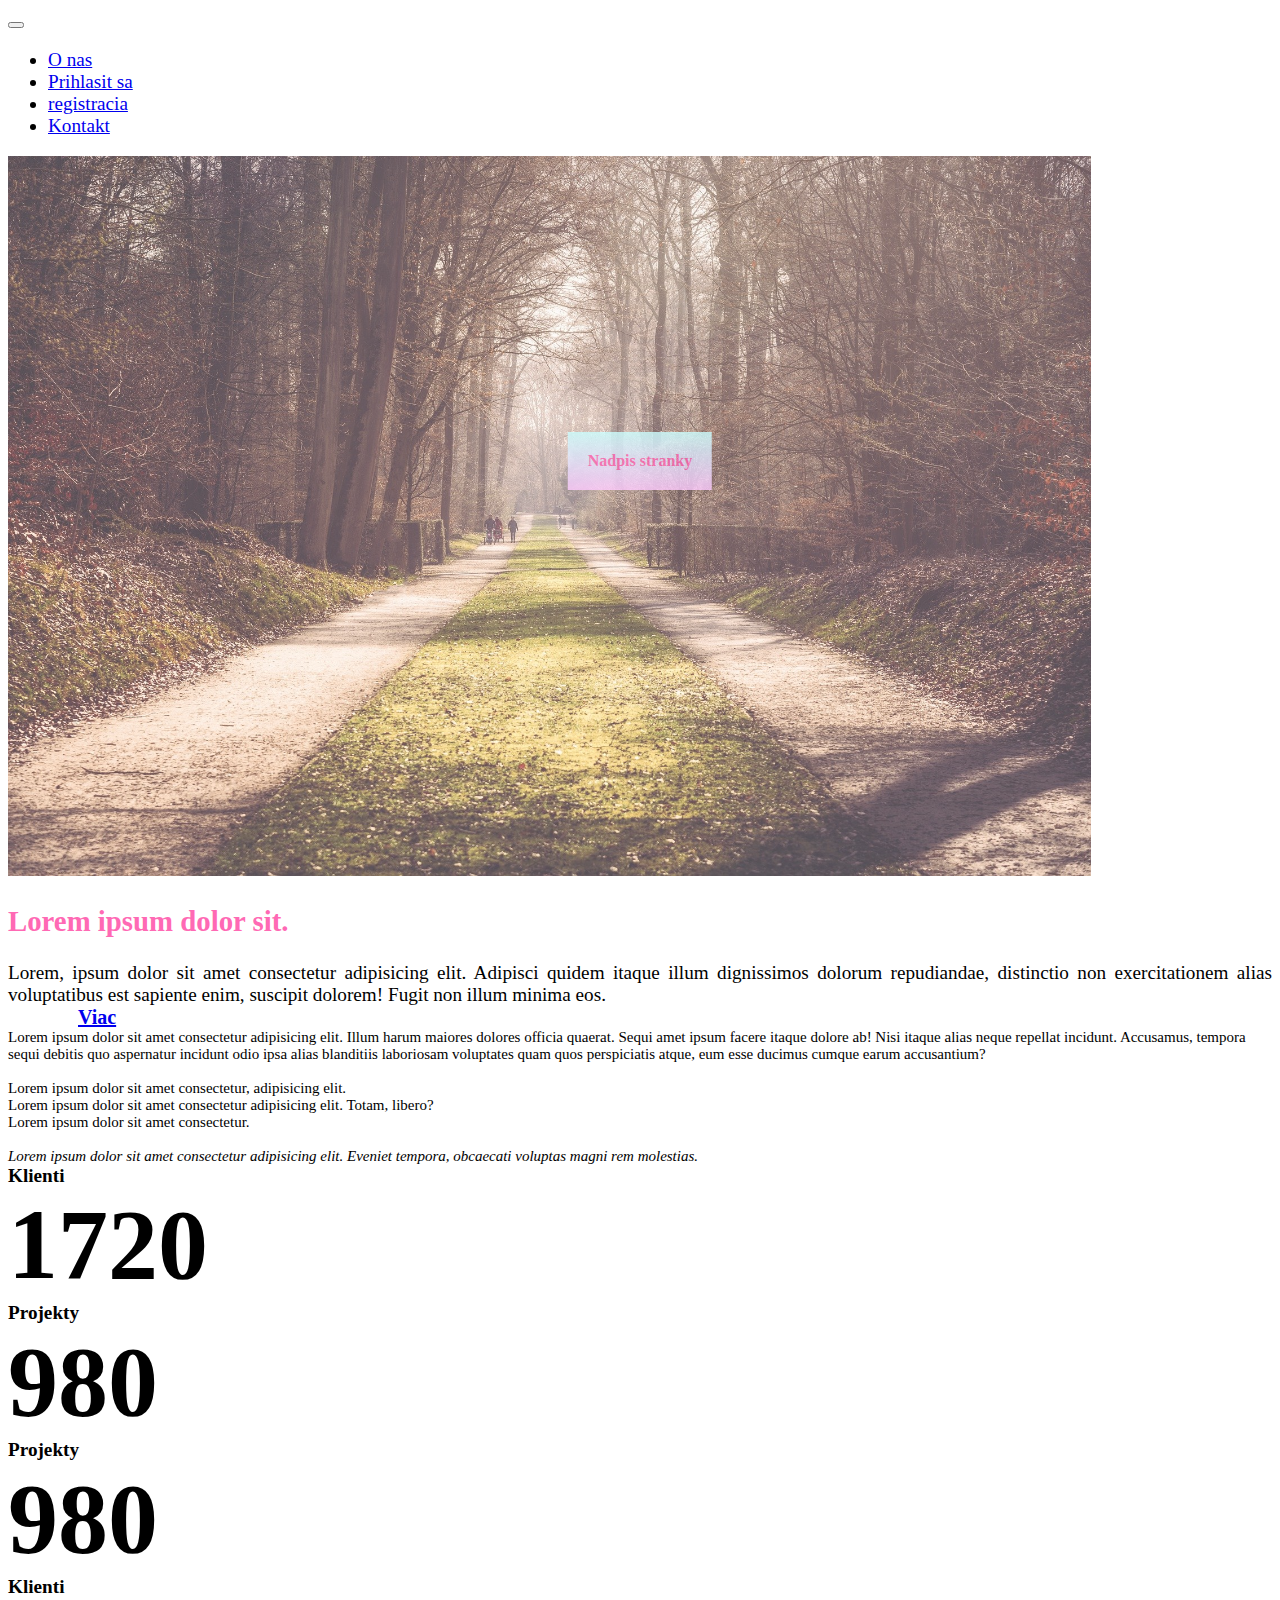
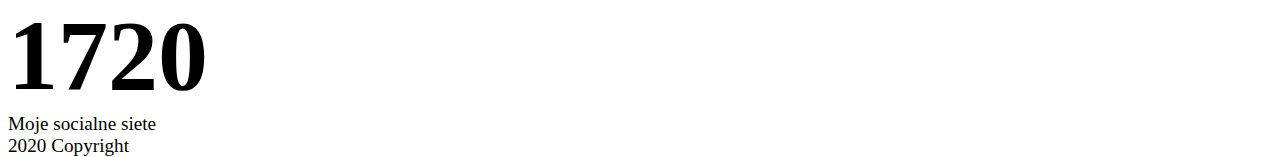
<file: index.html>
<!DOCTYPE html>
<html lang="sk">
<head>
    <meta charset="UTF-8">
    <meta http-equiv="X-UA-Compatible" content="IE=edge">
    <meta name="viewport" content="width=device-width, initial-scale=1.0">
    <link rel="stylesheet" href="https://cdn.jsdelivr.net/npm/bootstrap@4.6.0/dist/css/bootstrap.min.css" integrity="sha384-B0vP5xmATw1+K9KRQjQERJvTumQW0nPEzvF6L/Z6nronJ3oUOFUFpCjEUQouq2+l" crossorigin="anonymous">
    <link rel="stylesheet" href="./style/css/main.css">
    <link rel="stylesheet" href="https://cdnjs.cloudflare.com/ajax/libs/font-awesome/5.15.3/css/all.min.css" integrity="sha512-iBBXm8fW90+nuLcSKlbmrPcLa0OT92xO1BIsZ+ywDWZCvqsWgccV3gFoRBv0z+8dLJgyAHIhR35VZc2oM/gI1w==" crossorigin="anonymous" />

    <script defer src="https://code.jquery.com/jquery-3.5.1.slim.min.js" integrity="sha384-DfXdz2htPH0lsSSs5nCTpuj/zy4C+OGpamoFVy38MVBnE+IbbVYUew+OrCXaRkfj" crossorigin="anonymous"></script>
    <script defer src="https://cdn.jsdelivr.net/npm/bootstrap@4.6.0/dist/js/bootstrap.bundle.min.js" integrity="sha384-Piv4xVNRyMGpqkS2by6br4gNJ7DXjqk09RmUpJ8jgGtD7zP9yug3goQfGII0yAns" crossorigin="anonymous"></script>

    <title>Patres web</title>
</head>
<body>
    <nav class="navbar navbar-dark bg-dark text-white">
        <a href="#" class="navbar-brand"><i class="fas fa-person-booth fa-2x"></i></a>
            <button class="navbar-toggler" type="button" data-toggle="collapse" data-target="#navbarMoj"> 
                <span class="navbar-toggler-icon"></span>
            </button>
                <div class="collapse navbar-collapse" id="navbarMoj">
                    <ul class="navbar-nav">
                        <li class="nav-item active">
        <a href="#" class="nav-link">O nas</a>
                        </li>
                        <li class="nav-item">
        <a href="./pages/login.html" class="nav-link" >Prihlasit sa</a>
                        </li>
                        <li class="nav-item">
        <a href="./pages/register.html" class="nav-link" >registracia</a>
                        </li>
                        <li class="nav-item">
        <a href="#" class="nav-link">Kontakt</a>
                        </li>
                    </ul>
                </div>
    </nav>
    <main>
        <section>
            <div class="container-fluid no-gutters">
                <div class="row">
                    <div class="col">
                        <img src="./assets/img/lovely.jpg" alt="banner" class="img-fluid w-100 banner">
                        <h1>Nadpis stranky</h1>
                    </div>
                </div>                         
            </div>
        </section>
        <section class="pt-5 pb-5">
            <div class="container h-100">
                <div class="row h-100">
                    <div class="col-lg-6 my-auto">
                        <h2>Lorem ipsum dolor sit.</h2>
                        <div class="text pt-3">
                            Lorem, ipsum dolor sit amet consectetur adipisicing elit. Adipisci quidem itaque illum dignissimos dolorum repudiandae, distinctio non exercitationem alias voluptatibus est sapiente enim, suscipit dolorem! Fugit non illum minima eos.
                        </div>                   
                        <div class="d-grid gap-2 col-6 mx-auto pt-5">
                            <a class="btn btn-danger rad" href="./pages/about.html">Viac</a>
                        </div>
                    </div>
                    <div class="col-lg-6 p-3 mb-2 bg-danger text-white pismo rad1">
                        Lorem ipsum dolor sit amet consectetur adipisicing elit. Illum harum maiores dolores officia quaerat. Sequi amet ipsum facere itaque dolore ab! Nisi itaque alias neque repellat incidunt. Accusamus, tempora sequi debitis quo aspernatur incidunt odio ipsa alias blanditiis laboriosam voluptates quam quos perspiciatis atque, eum esse ducimus cumque earum accusantium? <br>
                        <br><li>Lorem ipsum dolor sit amet consectetur, adipisicing elit.</li>
                            <li>Lorem ipsum dolor sit amet consectetur adipisicing elit. Totam, libero?</li>
                            <li>Lorem ipsum dolor sit amet consectetur.</li>
                        <br><div class="styl">Lorem ipsum dolor sit amet consectetur adipisicing elit. Eveniet tempora, obcaecati voluptas magni rem molestias.</div> 
                    </div>
                </div>
            </div>
        </section>
        <section>
            <div class="container-fluid pb-5">
                <div class="row p-3 mb-2 bg-danger text-white text-center">
                        <div class="col-lg-3">
                            <div class="nazov">
                                Klienti
                            </div>
                            <div class="cislo">
                                1720
                            </div>
                        </div>
                        <div class="col-lg-3">
                            <div class="nazov">
                                Projekty
                            </div>
                            <div class="cislo">
                                980
                            </div>
                        </div>
                        <div class="col-lg-3">
                            <div class="nazov">
                                Projekty
                            </div>
                            <div class="cislo">
                                980
                            </div>
                        </div>
                        <div class="col-lg-3">
                            <div class="nazov">
                                Klienti
                            </div>
                            <div class="cislo">
                                1720
                            </div>
                        </div>    
                </div>
            </div>
        </section>
    </main>
    <footer class="bg-dark text-white mt-5 text-center">
        <div class="container-fluid">
          <div class="row py-4">
            <div class="col-lg-3">
              <div class="nadpis">Moje socialne siete</div>
              <div class="pt-3">
              <i class="fab fa-amazon fa-2x"></i>
              <i class="fab fa-facebook-square fa-2x"></i>
            </div>
          </div>
            <div class="col-lg-3"></div>
              
            <div class="col-lg-3"></div>
            <div class="col-lg-3"></div>
          </div>
          <div class="row bg-success py-2">
              <div class="col">
                  2020 Copyright
          </div>
        </div>
        
    </footer>
</body>
</html>
</file>
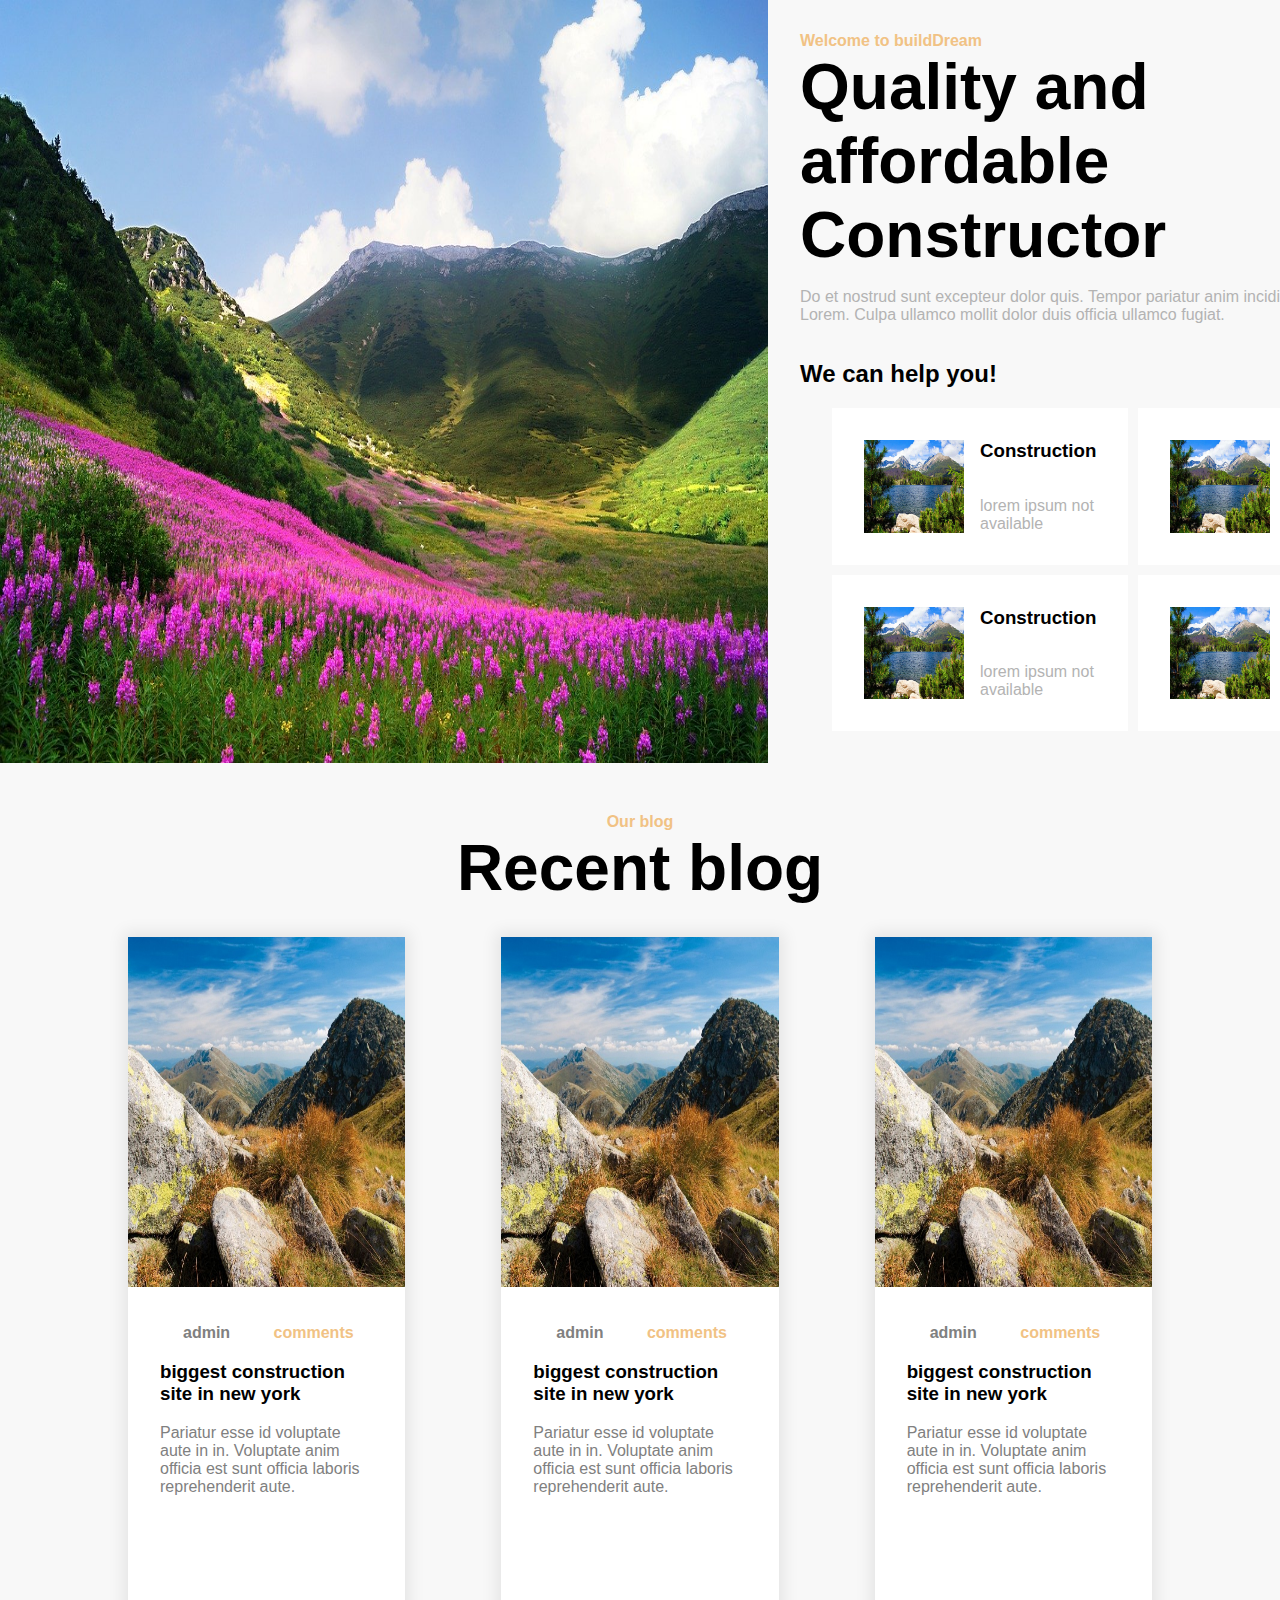
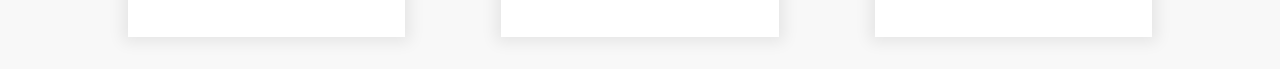
<file: pages/about.html>
<!DOCTYPE html>
<html lang="sk">

<head>
    <meta charset="UTF-8">
    <meta http-equiv="X-UA-Compatible" content="IE=edge">
    <meta name="viewport" content="width=device-width, initial-scale=1.0">
    <!-- <link rel="stylesheet" href="https://cdn.jsdelivr.net/npm/bootstrap@4.6.0/dist/css/bootstrap.min.css" integrity="sha384-B0vP5xmATw1+K9KRQjQERJvTumQW0nPEzvF6L/Z6nronJ3oUOFUFpCjEUQouq2+l" crossorigin="anonymous">
    <link rel="stylesheet" href="../style/css/style.css">
    <link rel="stylesheet" href="https://cdnjs.cloudflare.com/ajax/libs/font-awesome/5.15.3/css/all.min.css" integrity="sha512-iBBXm8fW90+nuLcSKlbmrPcLa0OT92xO1BIsZ+ywDWZCvqsWgccV3gFoRBv0z+8dLJgyAHIhR35VZc2oM/gI1w==" crossorigin="anonymous" /> -->
    <link rel="stylesheet" href="../style/css/about.css">
    <script defer src="https://code.jquery.com/jquery-3.5.1.slim.min.js"
        integrity="sha384-DfXdz2htPH0lsSSs5nCTpuj/zy4C+OGpamoFVy38MVBnE+IbbVYUew+OrCXaRkfj"
        crossorigin="anonymous"></script>
    <script defer src="https://cdn.jsdelivr.net/npm/bootstrap@4.6.0/dist/js/bootstrap.bundle.min.js"
        integrity="sha384-Piv4xVNRyMGpqkS2by6br4gNJ7DXjqk09RmUpJ8jgGtD7zP9yug3goQfGII0yAns"
        crossorigin="anonymous"></script>
    <title>Patres web | About me</title>
</head>

<body>
    <div class="top-section">
        <img src="../assets/img/okay.jpg" class="top-section_left" />
        <div class="top-section_right">
            <span>Welcome to buildDream </span>
            <h1>Quality and affordable Constructor</h1>
            <p>
                Do et nostrud sunt excepteur dolor quis.
                Tempor pariatur anim incididunt officia id mollit anim Lorem.
                Culpa ullamco mollit dolor duis officia ullamco fugiat.
            </p>
            <div class="tsr-utility">
                <h2>We can help you!</h2>
                <div class="tsr-utility_container">
                    <div class="tsr-utility_box">
                        <img src="../assets/img/buildit.jpg" />
                        <div class="tsr-utility_text-box">
                            <h3>Construction</h3>
                            <p>lorem ipsum not available </p>
                        </div>
                    </div>
                    <div class="tsr-utility_box">
                        <img src="../assets/img/buildit.jpg" />
                        <div class="tsr-utility_text-box">
                            <h3>Construction</h3>
                            <p>lorem ipsum not available</p>
                        </div>
                    </div>
                    <div class="tsr-utility_box">
                        <img src="../assets/img/buildit.jpg" />
                        <div class="tsr-utility_text-box">
                            <h3>Construction</h3>
                            <p>lorem ipsum not available</p>
                        </div>
                    </div>
                    <div class="tsr-utility_box">
                        <img src="../assets/img/buildit.jpg" />
                        <div class="tsr-utility_text-box">
                            <h3>Construction</h3>
                            <p>lorem ipsum not available</p>
                        </div>
                    </div>
                </div>
            </div>
        </div>
    </div>
    <div class="bottom-section">
        <div class="bottom-section_top">
            <span class="bst-subtitle">Our blog</span>
            <h1 class="bst-title">Recent blog</h1>
        </div>
        <div class="bottom-section_bottom">
            <div class="card">
                <img src="../assets/img/bob.jpg" class="card-img"/>
                <div class="card-content">
                    <div class="card-content-top">
                        <span>admin</span>
                        <span>comments</span>
                    </div>
                    <h3>biggest construction site in new york</h3>
                    <p>
                        Pariatur esse id voluptate aute in in. 
                        Voluptate anim officia est sunt officia laboris reprehenderit aute. 
                    </p>
                </div>
            </div>
            <div class="card">
                <img src="../assets/img/bob.jpg" class="card-img" />
                <div class="card-content">
                    <div class="card-content-top">
                        <span>admin</span>
                        <span>comments</span>
                    </div>
                    <h3>biggest construction site in new york</h3>
                    <p>
                        Pariatur esse id voluptate aute in in. 
                        Voluptate anim officia est sunt officia laboris reprehenderit aute. 
                    </p>
                </div>
            </div>
            <div class="card">
                <img src="../assets/img/bob.jpg" class="card-img" />
                <div class="card-content">
                    <div class="card-content-top">
                        <span>admin</span>
                        <span>comments</span>
                    </div>
                    <h3>biggest construction site in new york</h3>
                    <p>
                        Pariatur esse id voluptate aute in in. 
                        Voluptate anim officia est sunt officia laboris reprehenderit aute. 
                    </p>
                </div>
            </div>
        </div>
    </div>
</body>

</html>
</file>
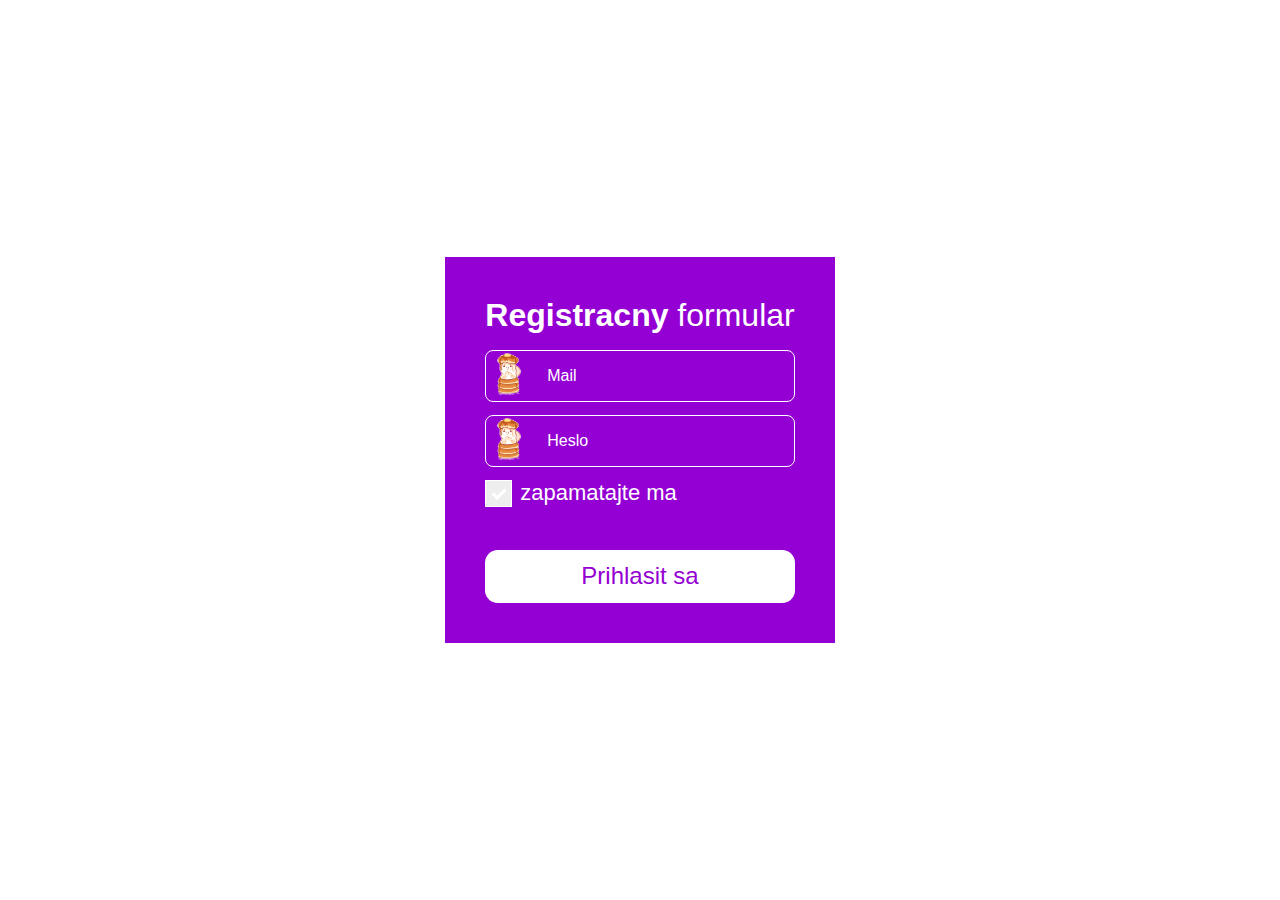
<file: pages/login.html>
<!DOCTYPE html>
<html lang="sk">

<head>
    <meta charset="UTF-8">
    <meta http-equiv="X-UA-Compatible" content="IE=edge">
    <meta name="viewport" content="width=device-width, initial-scale=1.0">
    <link rel="stylesheet" href="../style/css/auth.css">
    <title>Patres web | register </title>
</head>

<body class="dark_mode">
    <div class="form_wrapper">
        <div class="form_title">
            <h1>Registracny<span class="light_weight">&nbsp;formular</span></h1>
        </div>
        <form action="#" name="reg_form" method="post">
            <span class="form_row">
                <i class="form_icon"></i>
                <input required type="email" class="form_input" name="mail" placeholder="Mail"/>
            </span>
            <span class="form_row">
                <i class="form_icon"></i>
                <input required type="password" class="form_input" name="password" placeholder="Heslo"/>
            </span>
            <label class="container">zapamatajte ma
                <input type="checkbox" checked="checked">
                <span class="checkmark"></span>
              </label>
            <button class="form_submit" type="submit" name="submit">Prihlasit sa</button>
        </form>  
    </div>
</body>

</html>
</file>
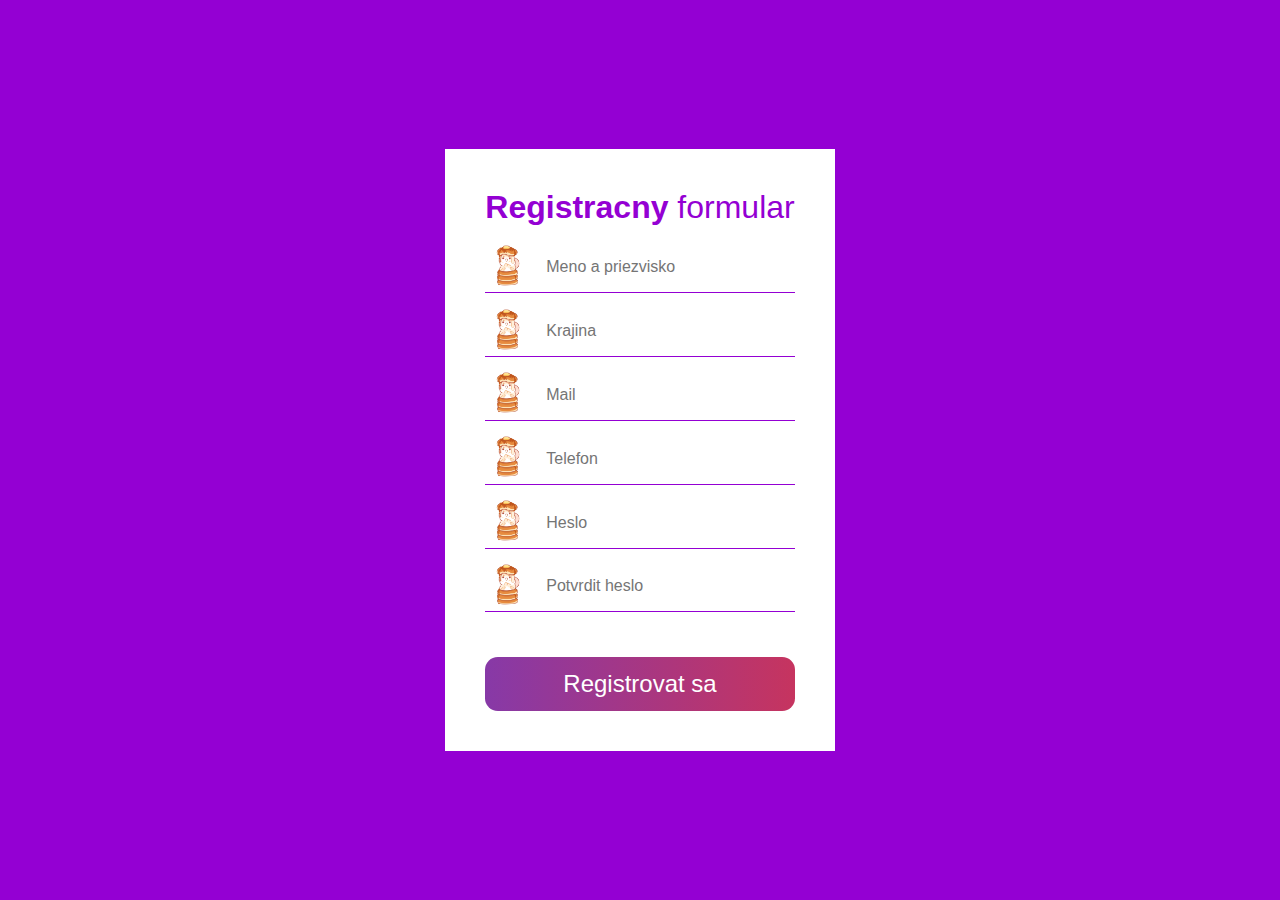
<file: pages/register.html>
<!DOCTYPE html>
<html lang="sk">

<head>
    <meta charset="UTF-8">
    <meta http-equiv="X-UA-Compatible" content="IE=edge">
    <meta name="viewport" content="width=device-width, initial-scale=1.0">
    <link rel="stylesheet" href="../style/css/auth.css">
    <title>Patres web | register </title>
</head>

<body class="light_mode">
    <div class="form_wrapper">
        <div class="form_title">
            <h1>Registracny<span class="light_weight">&nbsp;formular</span></h1>
        </div>
        <form action="#" name="reg_form" method="post">
            <span class="form_row">
                <i class="form_icon"></i>
                <input required  type="text" class="form_input" name="name_last_name" placeholder="Meno a priezvisko"/>
            </span>
            <span class="form_row">
                <i class="form_icon"></i>
                <input required type="text" class="form_input" name="country" placeholder="Krajina"/>
            </span>
            <span class="form_row">
                <i class="form_icon"></i>
                <input required type="email" class="form_input" name="mail" placeholder="Mail"/>
            </span>
            <span class="form_row">
                <i class="form_icon"></i>
                <input required type="number" class="form_input" name="phone_number" placeholder="Telefon"/>
            </span>
            <span class="form_row">
                <i class="form_icon"></i>
                <input required type="password" class="form_input" name="password" placeholder="Heslo"/>
            </span>
            <span class="form_row">
                <i class="form_icon"></i>
                <input required type="password" class="form_input" name="re_password" placeholder="Potvrdit heslo"/>
            </span>
            <button class="form_submit" type="submit" name="submit">Registrovat sa</button>
        </form>  
    </div>
</body>

</html>
</file>
<file: style/css/main.css>
body {
  font-size: 1.2rem;
  height: 100vh;
}

.no-gutters {
  padding-left: 0px;
  padding-right: 0px;
}

.banner {
  height: 80vh;
  opacity: 0.7;
}

h1 {
  position: absolute;
  top: 50%;
  left: 50%;
  -webkit-transform: translate(-50%, -50%);
          transform: translate(-50%, -50%);
  background: -webkit-gradient(linear, left top, left bottom, from(#ccffff), to(#ffccff));
  background: linear-gradient(to bottom, #ccffff 0%, #ffccff 100%);
  color: hotpink;
  padding: 20px;
  opacity: 0.8;
  font-size: 1rem;
}

.line1img {
  border-radius: 10%;
  -webkit-filter: grayscale(100%);
          filter: grayscale(100%);
}

h2 {
  color: hotpink;
}

.text {
  color: black;
  text-align: justify;
}

.pismo {
  font-size: 15px;
}

.styl {
  font-style: italic;
}

.rad {
  border-radius: 0px 20px 0px;
  padding: 20px 70px;
  font-weight: bold;
  font-size: 20px;
}

.rad1 {
  border-radius: 0px 30px 0px;
}

.nazov {
  font-weight: bold;
}

.cislo {
  font-size: 100px;
  font-weight: bold;
}

.class {
  display: -webkit-box;
  display: -ms-flexbox;
  display: flex;
}
</file>
<file: style/css/about.css>
:root {
  --primary-hue: #F1C284
;
}

body, html {
  margin: 0;
  font-size: 100%;
  background-color: #f8f8f8;
  font-family: 'Segoe UI', Tahoma, Geneva, Verdana, sans-serif;
}

body {
  height: 100vh;
  -webkit-box-sizing: content-box;
          box-sizing: content-box;
  display: -webkit-box;
  display: -ms-flexbox;
  display: flex;
  -webkit-box-orient: vertical;
  -webkit-box-direction: normal;
      -ms-flex-direction: column;
          flex-direction: column;
}

h1 {
  font-size: 4rem;
  margin: 0;
}

.top-section {
  display: -webkit-box;
  display: -ms-flexbox;
  display: flex;
  -webkit-box-orient: horizontal;
  -webkit-box-direction: normal;
      -ms-flex-direction: row;
          flex-direction: row;
}

.top-section .top-section_left {
  display: block;
  width: 60vw;
  height: 100%;
}

.top-section .top-section_right {
  padding: 2rem;
  display: -webkit-box;
  display: -ms-flexbox;
  display: flex;
  -webkit-box-orient: vertical;
  -webkit-box-direction: normal;
      -ms-flex-direction: column;
          flex-direction: column;
}

.top-section .top-section_right span {
  color: var(--primary-hue);
  font-weight: bold;
}

.top-section .top-section_right p {
  color: #b3b3b3;
}

.top-section .top-section_right .tsr-utility .tsr-utility_container {
  margin: 0 2rem;
  display: -ms-grid;
  display: grid;
  -ms-grid-columns: auto auto;
      grid-template-columns: auto auto;
  -ms-grid-rows: auto auto;
      grid-template-rows: auto auto;
  row-gap: 10px;
  -webkit-column-gap: 10px;
          column-gap: 10px;
}

.top-section .top-section_right .tsr-utility .tsr-utility_container .tsr-utility_box {
  background-color: #ffff;
  padding: 2rem;
  display: -webkit-box;
  display: -ms-flexbox;
  display: flex;
  -webkit-box-orient: horizontal;
  -webkit-box-direction: normal;
      -ms-flex-direction: row;
          flex-direction: row;
  -webkit-transition: .2s ease-in;
  transition: .2s ease-in;
}

.top-section .top-section_right .tsr-utility .tsr-utility_container .tsr-utility_box:hover {
  -webkit-box-shadow: 0px 0px 10px 10px rgba(0, 0, 0, 0.15);
          box-shadow: 0px 0px 10px 10px rgba(0, 0, 0, 0.15);
  z-index: 10;
}

.top-section .top-section_right .tsr-utility .tsr-utility_container .tsr-utility_box img {
  height: 100%;
  width: 100px;
}

.top-section .top-section_right .tsr-utility .tsr-utility_container .tsr-utility_box .tsr-utility_text-box {
  margin-left: 1em;
  display: -webkit-box;
  display: -ms-flexbox;
  display: flex;
  -webkit-box-orient: vertical;
  -webkit-box-direction: normal;
      -ms-flex-direction: column;
          flex-direction: column;
  -webkit-box-pack: justify;
      -ms-flex-pack: justify;
          justify-content: space-between;
}

.top-section .top-section_right .tsr-utility .tsr-utility_container .tsr-utility_box .tsr-utility_text-box h3 {
  margin-top: 0;
}

.top-section .top-section_right .tsr-utility .tsr-utility_container .tsr-utility_box .tsr-utility_text-box p {
  margin-bottom: 0;
}

.bottom-section {
  margin-top: 50px;
}

.bottom-section .bottom-section_top {
  display: -webkit-box;
  display: -ms-flexbox;
  display: flex;
  -webkit-box-orient: vertical;
  -webkit-box-direction: normal;
      -ms-flex-direction: column;
          flex-direction: column;
  -webkit-box-align: center;
      -ms-flex-align: center;
          align-items: center;
}

.bottom-section .bottom-section_top .bst-subtitle {
  font-weight: bold;
  color: var(--primary-hue);
}

.bottom-section .bottom-section_bottom {
  display: -webkit-box;
  display: -ms-flexbox;
  display: flex;
  -webkit-box-orient: horizontal;
  -webkit-box-direction: normal;
      -ms-flex-direction: row;
          flex-direction: row;
  padding: 2rem 5rem;
}

.bottom-section .bottom-section_bottom .card {
  height: 700px;
  width: 33%;
  margin: 0 3rem;
  background-color: #fff;
  -webkit-box-shadow: 0px 0px 15px 5px rgba(0, 0, 0, 0.08);
          box-shadow: 0px 0px 15px 5px rgba(0, 0, 0, 0.08);
  -webkit-transition: .3s ease-in-out;
  transition: .3s ease-in-out;
}

.bottom-section .bottom-section_bottom .card:hover {
  -webkit-transform: scale(1.03);
          transform: scale(1.03);
}

.bottom-section .bottom-section_bottom .card .card-img {
  width: 100%;
  height: 350px;
}

.bottom-section .bottom-section_bottom .card .card-content {
  padding: 2rem;
}

.bottom-section .bottom-section_bottom .card .card-content .card-content-top {
  font-weight: bold;
}

.bottom-section .bottom-section_bottom .card .card-content .card-content-top span {
  position: relative;
  background-position: center;
  background-size: contain;
  background-repeat: no-repeat;
}

.bottom-section .bottom-section_bottom .card .card-content .card-content-top span::before {
  content: "";
  display: inline-block;
  height: 15px;
  width: 15px;
  margin-right: .5rem;
}

.bottom-section .bottom-section_bottom .card .card-content .card-content-top span:nth-child(1) {
  color: gray;
  margin-right: 1rem;
}

.bottom-section .bottom-section_bottom .card .card-content .card-content-top span:nth-child(2) {
  color: var(--primary-hue);
}

.bottom-section .bottom-section_bottom .card .card-content p {
  color: gray;
}
</file>
<file: style/css/auth.css>
body, html {
    margin: 0;
    font-size: 100%;
    font-family: 'Segoe UI', Tahoma, Geneva, Verdana, sans-serif;
  }

body {
    height: 100vh;
    display:flex;
    width: 100%;
    justify-content: center;
    align-items: center;
}

.light_mode { 
color: darkviolet;
background-color: darkviolet;
}

.light_mode .form_wrapper form .form_row {
    border-bottom: solid 1px darkviolet;
}

.light_mode .form_wrapper form .form_submit {
    color: white !important;
    background: #8739A7;
    background: -moz-linear-gradient(left, #8739A7 0%, #C6345F 100%);
    background: -webkit-linear-gradient(left, #8739A7 0%, #C6345F 100%);
    background: linear-gradient(to right, #8739A7 0%, #C6345F 100%);
}

.light_mode .form_wrapper {
    background-color: white;
}

.dark_mode { 
    color: white;
    background-color: white;
    }

    .dark_mode .form_wrapper form .form_row .form_input::placeholder {
       color: white;
    }

    .dark_mode .form_wrapper form .form_row {
        border: solid 1px white;
        border-radius: 0.5rem;
    }
    
    .dark_mode .form_wrapper form .form_submit {
        color: darkviolet !important;
        background-color: white;
    }
    
    .dark_mode .form_wrapper {
        background-color: darkviolet;
    }

h1 {
    font-weight: 700;
    margin: 0;
}

.light_weight {
    font-weight: 100;
}

.form_wrapper {
    display: flex;
    flex-direction: column;
    padding:2.5rem;
}

form {
    display: flex;
    flex-direction: column;
}

.form_input {
    background: none;
    border: none;
    font-size: 16px;
    color: grey;
    padding: 1rem ;
}


.form_input:focus {
    outline: none;
}

.form_row {
    display: flex;
    flex-direction: row;
    justify-content: flex-start;
    align-items:  center;
    margin-bottom: 0.8rem;
}

.form_title {
    margin-bottom: 1rem;
}

.form_icon {
    width: 45px;
    height: 45px;
    display: inline-block;
    background-image: url(../../assets/img/bunny.png);
    background-position: center;
    background-repeat: no-repeat;
    background-size: contain;
}

.form_submit {
    font-size: 1.5rem;
    display: flex;
    justify-content: center;
    align-items: center;
    text-align: center;
    cursor: pointer;
    border-radius: 0.8rem;
    background: none;
    border: none;
    margin-top: 2rem;
    padding: 0.8rem 0;
}

.container {
    display: block;
    position: relative;
    padding-left: 35px;
    margin-bottom: 12px;
    cursor: pointer;
    font-size: 22px;
    -webkit-user-select: none;
    -moz-user-select: none;
    -ms-user-select: none;
    user-select: none;
  }
  
  
  .container input {
    position: absolute;
    opacity: 0;
    cursor: pointer;
    height: 0;
    width: 0;
  }
  
  
  .checkmark {
    position: absolute;
    top: 0;
    left: 0;
    height: 25px;
    width: 25px;
    background-color: #eee;
  }
  
  
  .container:hover input ~ .checkmark {
    background-color: #ccc;
  }
  
  
  .container input:checked ~ .checkmark {
    background-color: none;
    border: solid 1px white;

  }
  
  
  .checkmark:after {
    content: "";
    position: absolute;
    display: none;
  }
  
  
  .container input:checked ~ .checkmark:after {
    display: block;
  }
  
  
  .container .checkmark:after {
    left: 9px;
    top: 5px;
    width: 5px;
    height: 10px;
    border: solid white;
    border-width: 0 3px 3px 0;
    -webkit-transform: rotate(45deg);
    -ms-transform: rotate(45deg);
    transform: rotate(45deg);
  }
</file>
